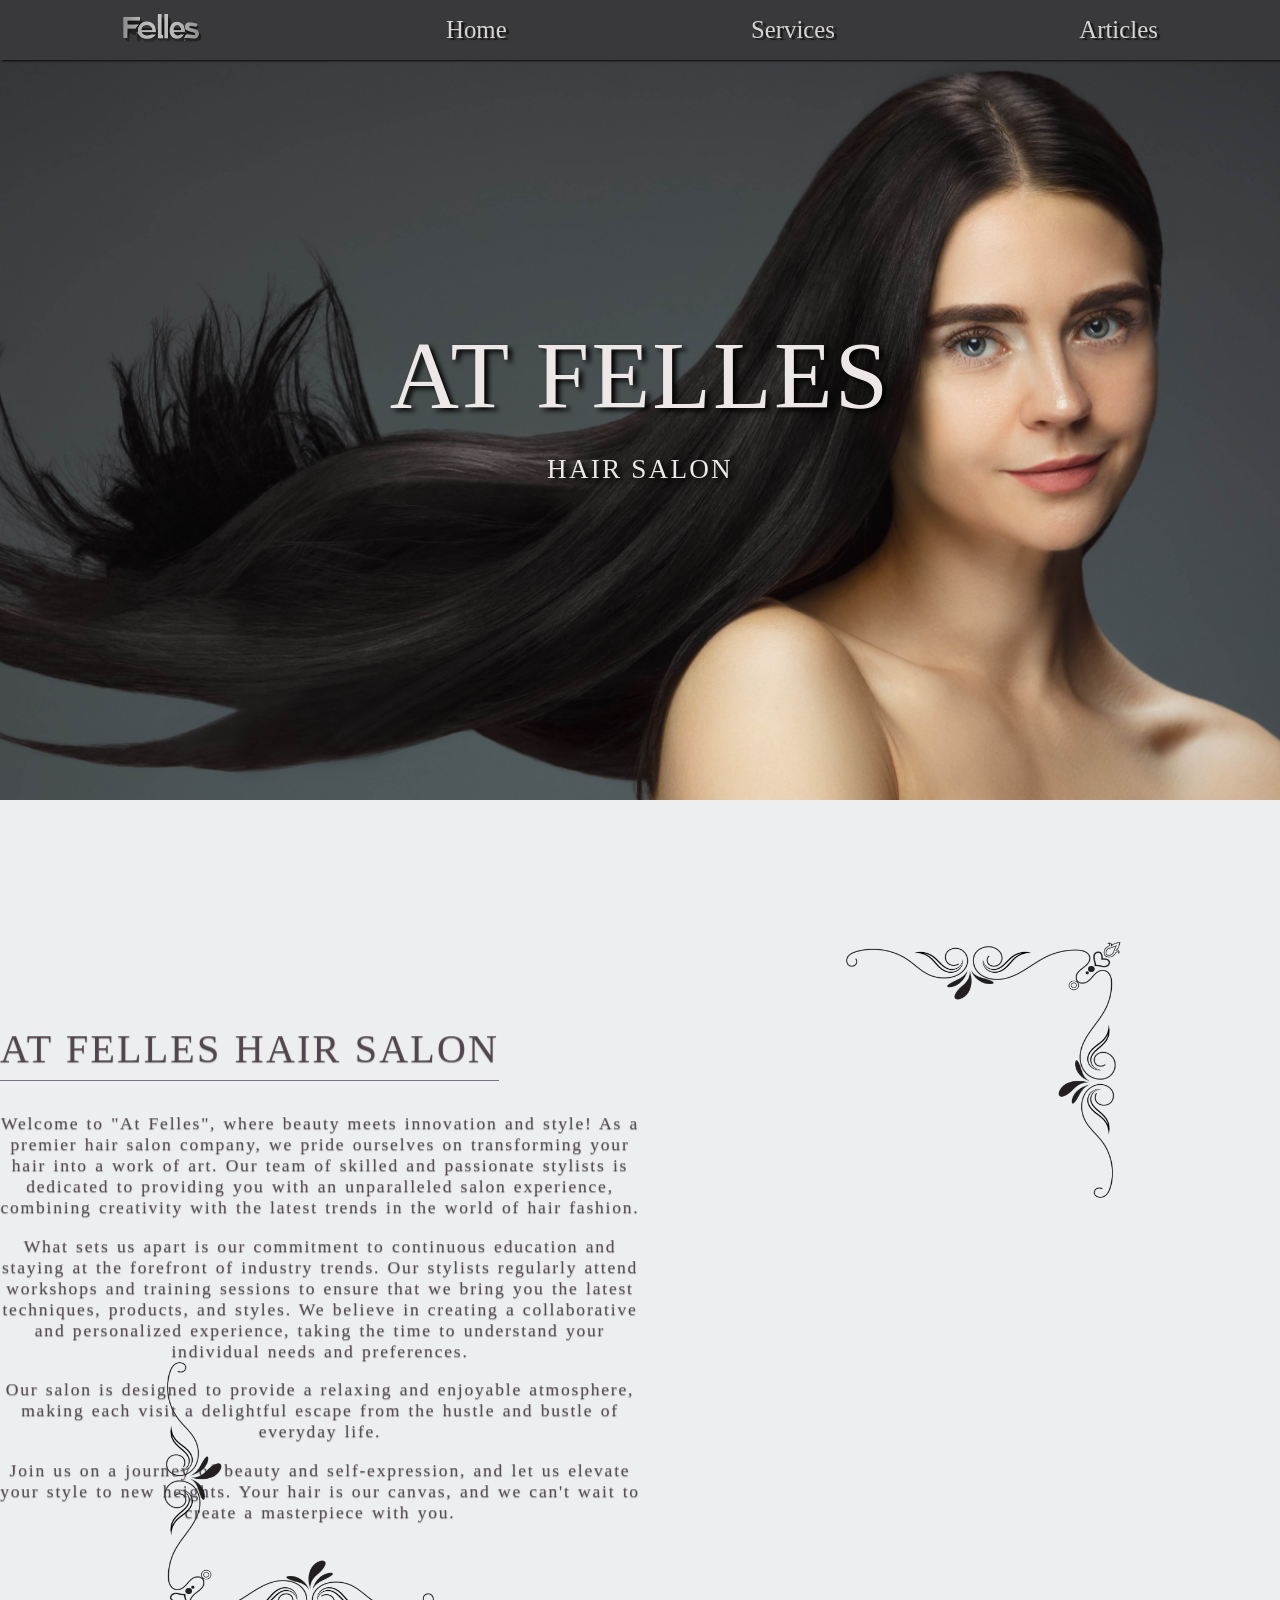
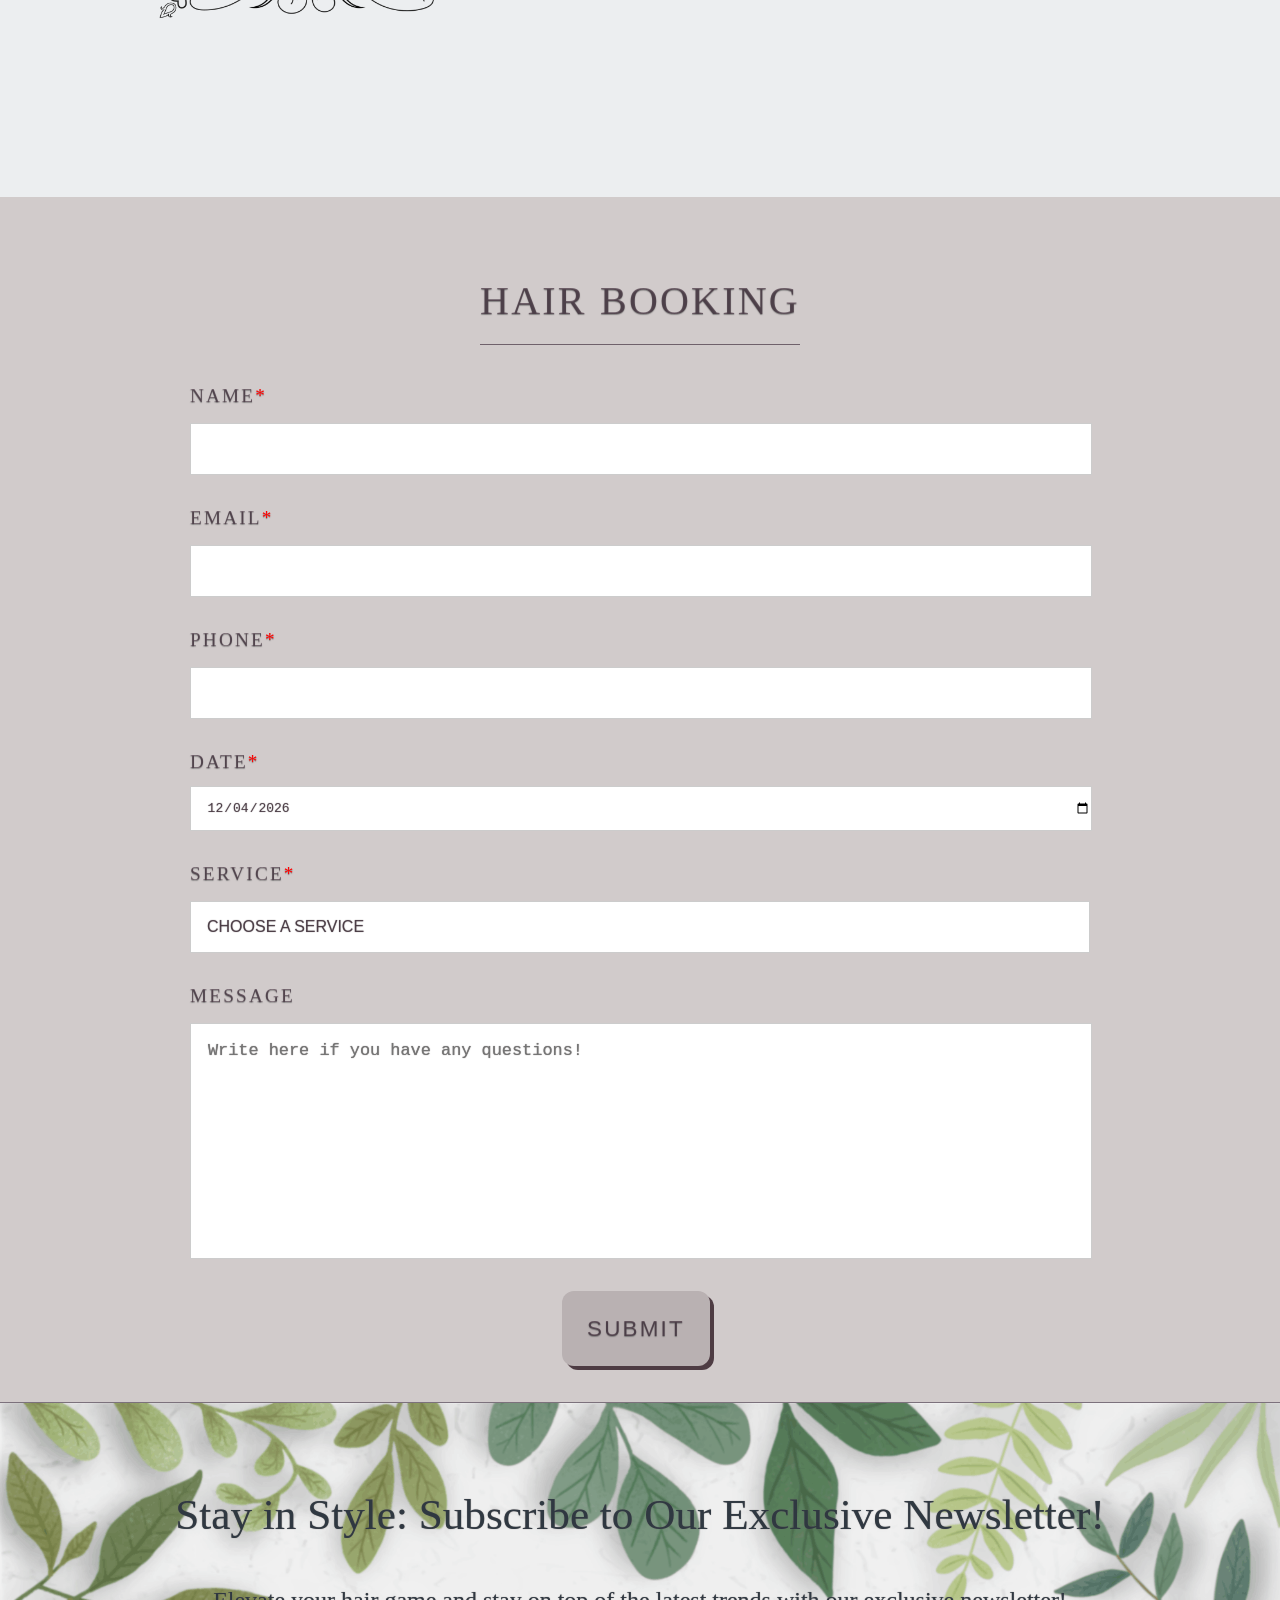
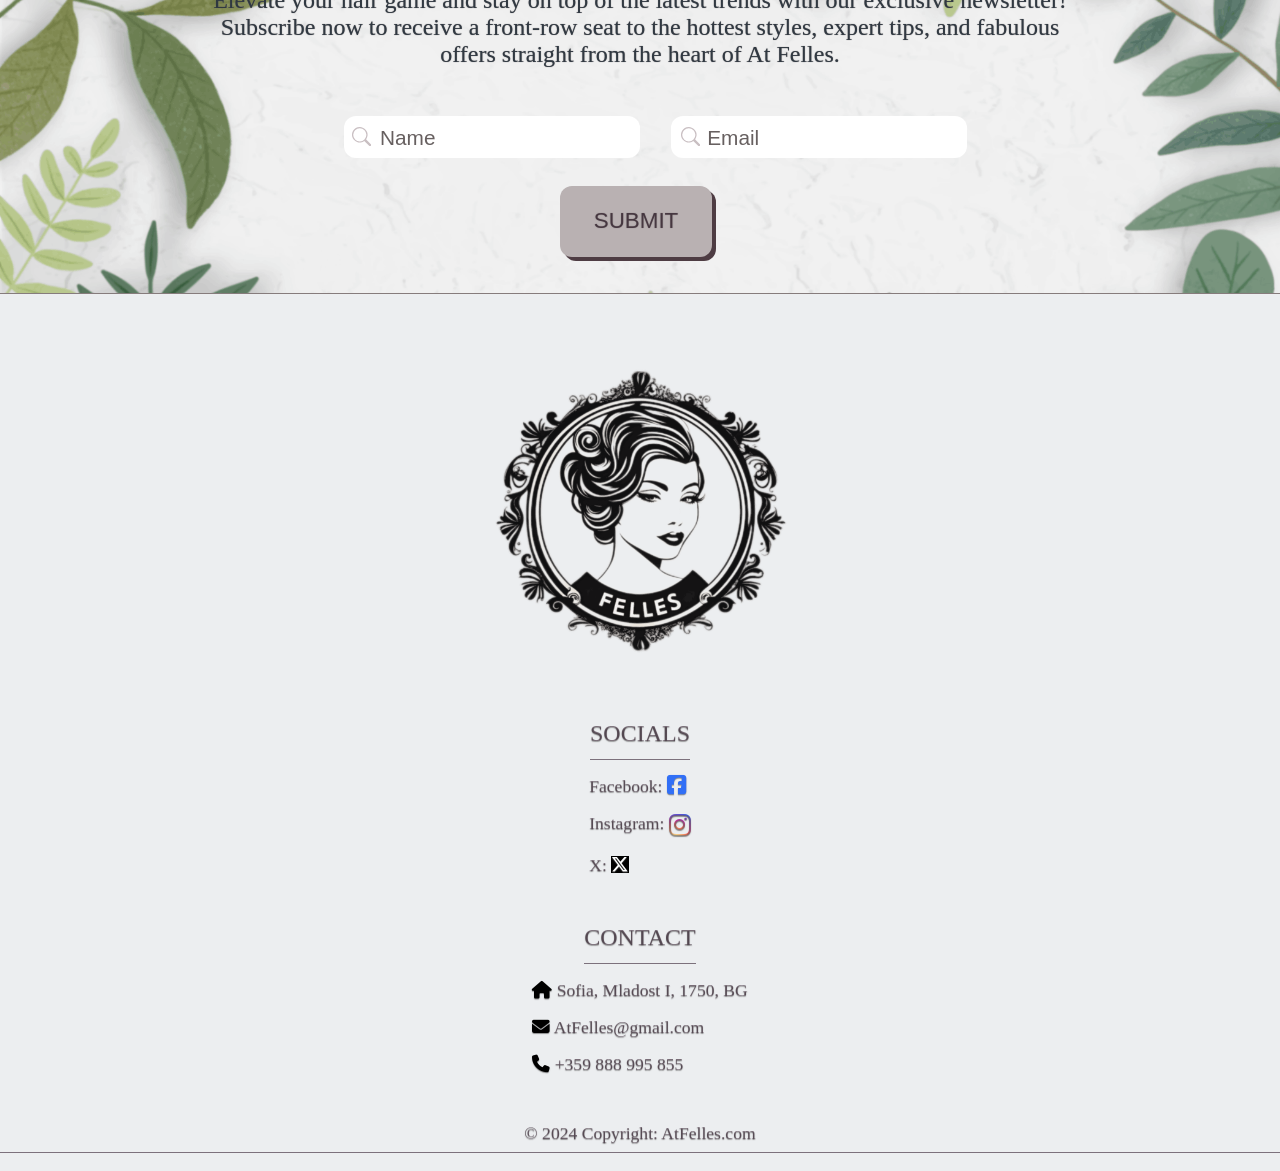
<file: index.html>
<!DOCTYPE html>
<html lang="en">
    <head>
        <meta charset="UTF-8">
        <meta name="viewport" content="width=device-width, initial-scale=1.0">
        <title>At Felles Hair Salon</title>
        <link rel="stylesheet" href="style.css">
        <link rel="stylesheet" href="https://cdnjs.cloudflare.com/ajax/libs/font-awesome/6.5.1/css/all.min.css" 
        integrity="sha512-DTOQO9RWCH3ppGqcWaEA1BIZOC6xxalwEsw9c2QQeAIftl+Vegovlnee1c9QX4TctnWMn13TZye+giMm8e2LwA==" 
        crossorigin="anonymous" referrerpolicy="no-referrer" />
    </head>

    <body>
        <header>
            <nav class="nav-display">
                <button class="list-toggle">
                </button>
                <ul class="nav-list">
                    <li class="nav-logo">
                        <img src="/pictures_document/text-logo-removebg.png" alt="">
                    </li>
                    <li>
                        <a href="index.html">Home</a>
                    </li>
                    <li class="nav-services">
                        <a href="services.html">Services</a>
                    </li>
                    <li>
                        <a href="articles.html">Articles</a>
                    </li>
                </ul>
                <span class="mobile-logo">
                    <img src="/pictures_document/text-logo-removebg.png" alt="">
                </span>
            </nav>
        </header>
        <main>
            <section class="opening">
                <div class="opening-image">
                    <img src="/pictures_document/opening-model.jpg" alt="home-picture">
                </div>
                <div class="opening-wrapper">
                    <h1>At Felles</h1>
                    <h2>Hair Salon</h2>
                </div>
            </section>
            <section class="about-us">
                <div class="about-us-wrapper">
                    <img id="about-us-1" src="/pictures_document/corner.png" alt="">
                    <img id="about-us-2" src="/pictures_document/rotated-corner.png" alt="">
                    <h1>At Felles Hair salon</h1>
                    <div class="paragraphs-container">
                        <p>
                            Welcome to "At Felles", where beauty meets innovation and style! 
                            As a premier hair salon company, 
                            we pride ourselves on transforming your hair into a work of art. 
                            Our team of skilled and passionate stylists is dedicated to providing you with 
                            an unparalleled salon experience, combining creativity with the latest trends in  
                            the world of hair fashion.
                        </p>
                        <p>
                            What sets us apart is our commitment to continuous education and staying 
                            at the forefront of industry trends. 
                            Our stylists regularly attend workshops and training sessions to ensure 
                            that we bring you the latest techniques, products, and styles. 
                            We believe in creating a collaborative and personalized experience, 
                            taking the time to understand your individual needs and preferences.
                        </p>
                        <p>
                            Our salon is designed to provide a relaxing and enjoyable atmosphere, 
                            making each visit a delightful escape from the hustle and bustle of everyday life.
                        </p>
                        <p>
                            Join us on a journey of beauty and self-expression, and let us elevate 
                            your style to new heights. 
                            Your hair is our canvas, and we can't wait to create a masterpiece with you. 
                        </p>
                    </div>
                </div>
            </section>
            <section class="hair-booking">
                <h1>Hair Booking</h1>
                <div class="booking-wrap">
                    <div class="name-Booking">
                        <label>Name</label>
                        <br>
                        <input type="text" class="booking-input">
                    </div>
                    <div class="email-Booking">
                        <label>Email</label>
                        <br>
                        <input type="text" class="booking-input">
                    </div>
                    <div class="phone-Booking">
                        <label>Phone</label>
                        <br>
                        <input type="text" class="booking-input">
                    </div>
                    <div class="date-Booking">
                        <label>Date</label>
                        <br>
                        <input type="date" class="datePicker">
                    </div>
                    <div class="service-Booking">
                        <label>Service</label>
                        <br>
                        <button class="open-booking-service">Choose a service</button>
                        <ul class="service-list">
                            <li>
                                <button>Color</button>
                            </li>
                            <li>
                                <button>Haircut</button>
                            </li>
                            <li>
                                <button>Extensions</button>
                            </li>
                        </ul>
                    </div>
                    <div class="booking-message">
                        <label class="booking-message-label">Message</label>
                        <br>
                        <textarea class="booking-textarea" placeholder="Write here if you have any questions!"></textarea>
                    </div>
                </div>
                <div class="booking-submit">
                    <a href="">Submit</a>
                </div>
            </section>
            <section class="newsletter">
                <h2>Stay in Style: Subscribe to Our Exclusive Newsletter!</h2>
                <p>
                    Elevate your hair game and stay on top of the latest trends with our exclusive newsletter! 
                    Subscribe now to receive a front-row seat to the hottest styles, expert tips, 
                    and fabulous offers straight from the heart of At Felles.
                </p>
                <div class="news-input">
                    <div class="custom_input">
                        <svg xmlns="http://www.w3.org/2000/svg" class="search_icon_1" viewBox="0 0 16 16"><path d="M11.742 10.344a6.5 6.5 0 1 0-1.397 1.398h-.001c.03.04.062.078.098.115l3.85 3.85a1 1 0 0 0 1.415-1.414l-3.85-3.85a1.007 1.007 0 0 0-.115-.1zM12 6.5a5.5 5.5 0 1 1-11 0 5.5 5.5 0 0 1 11 0z"></path></svg>
                        <input class="input" type="text" placeholder="Name">
                        <svg xmlns="http://www.w3.org/2000/svg" class="search_icon_2" viewBox="0 0 16 16"><path d="M11.742 10.344a6.5 6.5 0 1 0-1.397 1.398h-.001c.03.04.062.078.098.115l3.85 3.85a1 1 0 0 0 1.415-1.414l-3.85-3.85a1.007 1.007 0 0 0-.115-.1zM12 6.5a5.5 5.5 0 1 1-11 0 5.5 5.5 0 0 1 11 0z"></path></svg>
                        <input class="input" type="text" placeholder="Email">
                    </div>
                    <div class="submit-newspaper">
                        <a href="">Submit</a>
                    </div>
                </div>
            </section>
        </main>
        <footer>
            <section class="footer-section">
                <div class="logo">
                    <img src="pictures_document/logo-without-background.png" alt="">
                </div>
                <div class="socials">
                    <h3>Socials</h3>
                    <ul>
                        <li>
                            Facebook: 
                            <a href="">
                                <i class="fa-brands fa-square-facebook fa-lg facebook"></i>
                            </a>
                        </li>
                        <li class="instagram-anchor">
                            Instagram:
                            <a href="">
                                <div>
                                    <i class="fab fa-instagram instagram"></i>
                                </div>
                            </a>
                        </li>
                        <li class="X-anchor">
                            X:
                            <a href="">
                                <i class="fa-brands fa-x-twitter twitter"></i>
                            </a>
                        </li>
                    </ul>
                </div>
                <div class="contact">
                    <h3>Contact</h3>
                    <ul>
                        <li>
                            <i class="fa-solid fa-house house"></i>
                            Sofia, Mladost I, 1750, BG
                        </li>
                        <li>
                            <i class="fa-solid fa-envelope envelope"></i>
                            AtFelles@gmail.com
                        </li>
                        <li>
                            <i class="fa-solid fa-phone phone"></i>
                            +359 888 995 855
                        </li>
                    </ul>
                </div>
            </section>
            <p class="copyright">&copy; 2024 Copyright: AtFelles.com</p>
        </footer>


        <script src="/script/Scroll_Nav-bar.js"></script>
        <script src="/script/Date_Format.js"></script>
        <script src="/script/Clear_Placeholder.js"></script>
        <script src="/script/Nav_Elements.js"></script>
        <script src="/script/Toggle_Booking_Service.js"></script>

    </body>
</html>
</file>
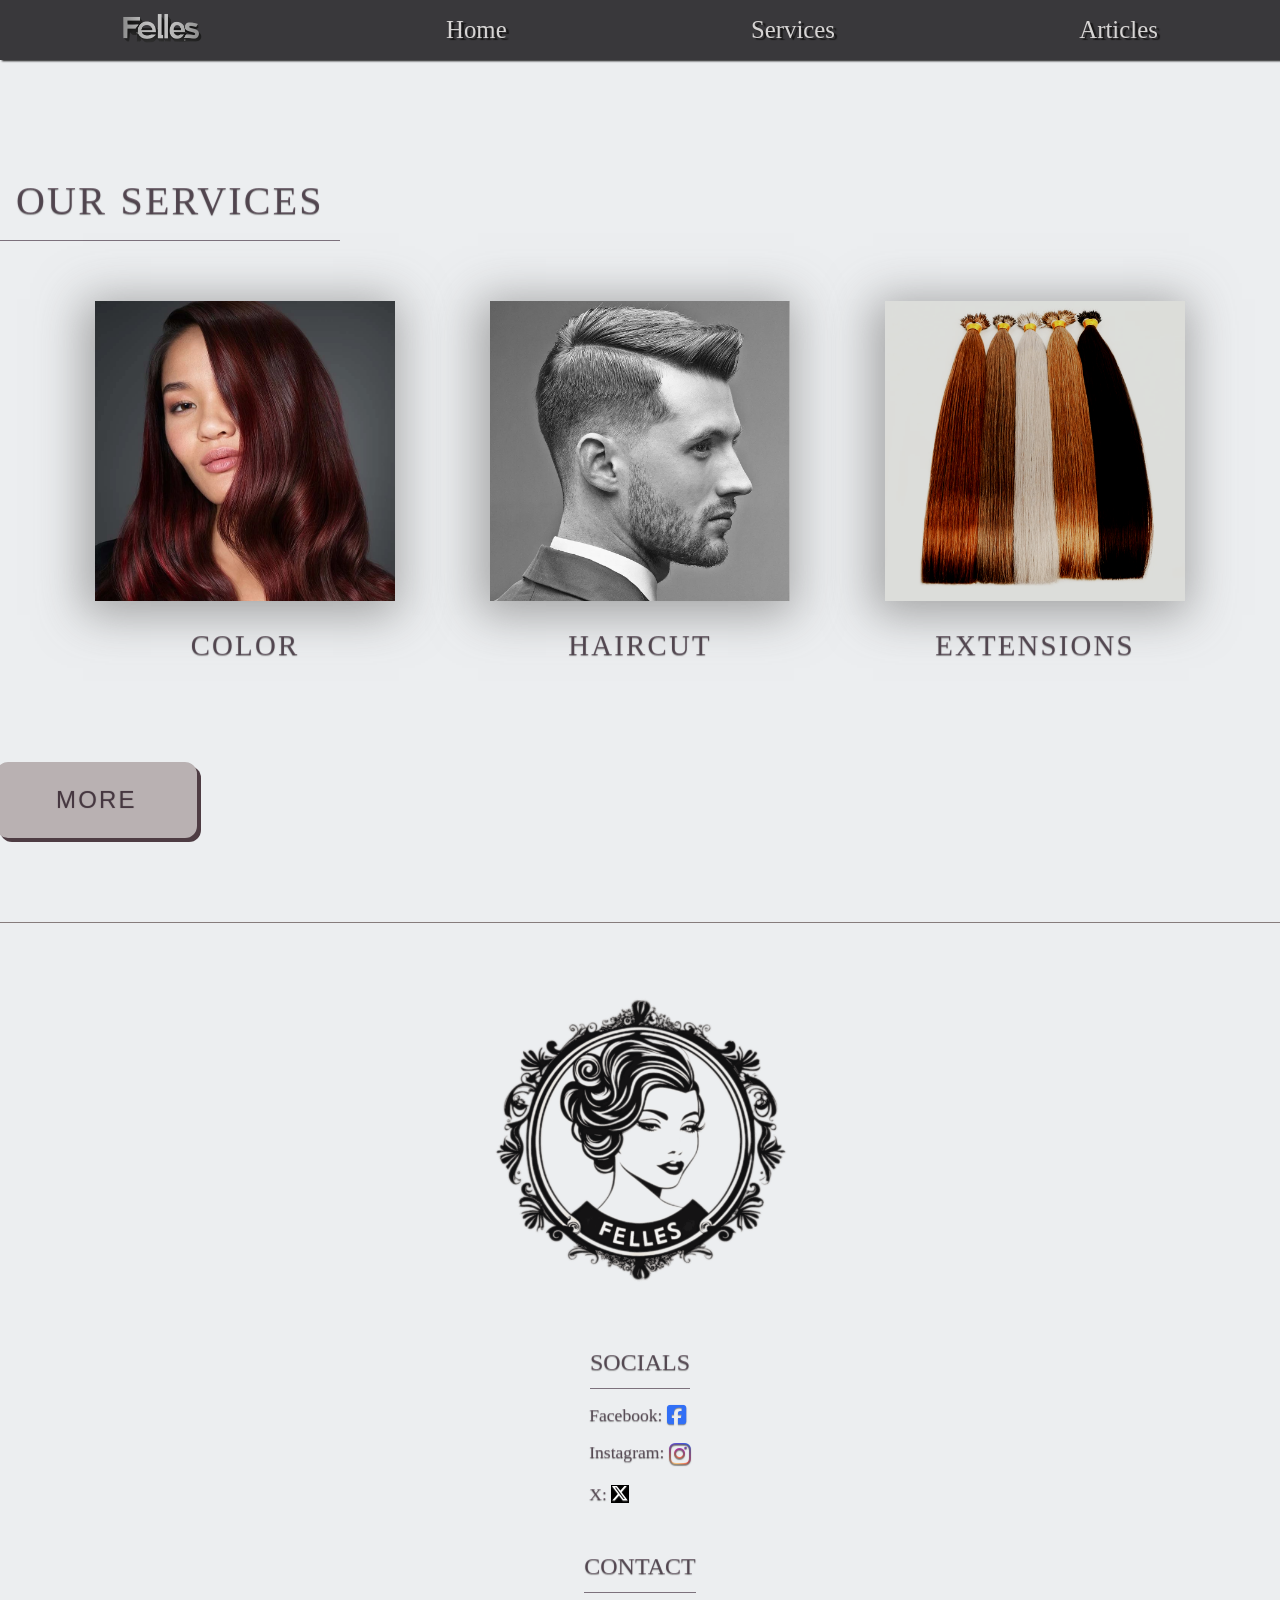
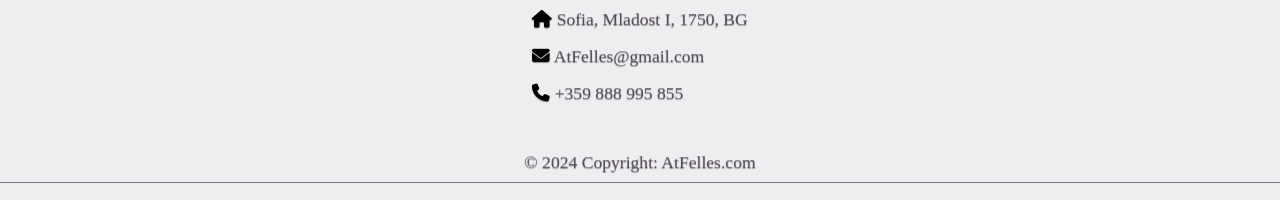
<file: services.html>
<!DOCTYPE html>
<html lang="en">
    <head>
        <meta charset="UTF-8">
        <meta name="viewport" content="width=device-width, initial-scale=1.0">
        <title>At Felles Hair Salon</title>
        <link rel="stylesheet" href="style.css">
        <link rel="stylesheet" href="https://cdnjs.cloudflare.com/ajax/libs/font-awesome/6.5.1/css/all.min.css" integrity="sha512-DTOQO9RWCH3ppGqcWaEA1BIZOC6xxalwEsw9c2QQeAIftl+Vegovlnee1c9QX4TctnWMn13TZye+giMm8e2LwA==" crossorigin="anonymous" referrerpolicy="no-referrer" />
    </head>
    <body>
        <header>
            <nav class="nav-display">
                <button class="list-toggle">
                </button>
                <ul class="nav-list">
                    <li class="nav-logo">
                        <img src="/pictures_document/text-logo-removebg.png" alt="">
                    </li>
                    <li>
                        <a href="index.html">Home</a>
                    </li>
                    <li class="nav-services">
                        <a href="services.html">Services</a>
                    </li>
                    <li>
                        <a href="articles.html">Articles</a>
                    </li>
                </ul>
                <span class="mobile-logo">
                    <img src="/pictures_document/text-logo-removebg.png" alt="">
                </span>
            </nav>
        </header>
        <main>
            <section class="services">
                <h1>Our services</h1>
                <div class="service-container">
                    <div>
                        <img src="pictures_document/color.png" alt="hair-color">
                        <h2>Color</h2>
                    </div>
                    <div>
                        <img src="pictures_document/haircut.png" alt="haircut">
                        <h2>Haircut</h2>
                    </div>
                    <div>
                        <img src="pictures_document/extensions.png" alt="extensions">
                        <h2>Extensions</h2>
                    </div>
                </div>
                <div class="service-button">
                    <a href="">More</a>
                </div>
            </section>
        </main>
        <footer>
            <section class="footer-section">
                <div class="logo">
                    <img src="pictures_document/logo-without-background.png" alt="">
                </div>
                <div class="socials">
                    <h3>Socials</h3>
                    <ul>
                        <li>
                            Facebook: 
                            <a href="">
                                <i class="fa-brands fa-square-facebook fa-lg facebook"></i>
                            </a>
                        </li>
                        <li class="instagram-anchor">
                            Instagram:
                            <a href="">
                                <div>
                                    <i class="fab fa-instagram instagram"></i>
                                </div>
                            </a>
                        </li>
                        <li class="X-anchor">
                            X:
                            <a href="">
                                <i class="fa-brands fa-x-twitter twitter"></i>
                            </a>
                        </li>
                    </ul>
                </div>
                <div class="contact">
                    <h3>Contact</h3>
                    <ul>
                        <li>
                            <i class="fa-solid fa-house house"></i>
                            Sofia, Mladost I, 1750, BG
                        </li>
                        <li>
                            <i class="fa-solid fa-envelope envelope"></i>
                            AtFelles@gmail.com
                        </li>
                        <li>
                            <i class="fa-solid fa-phone phone"></i>
                            +359 888 995 855
                        </li>
                    </ul>
                </div>
            </section>
            <p class="copyright">&copy; 2024 Copyright: AtFelles.com</p>
        </footer>

        <script src="/script/Scroll_Nav-bar.js"></script>
        <script src="/script/Nav_Elements.js"></script>

    </body>
</html>
</file>
<file: style.css>
@import "/stylesheet/header.css";
@import "/stylesheet/open_section.css";
@import "/stylesheet/services_section.css";
@import "/stylesheet/about_us_section.css";
@import "/stylesheet/recent_posted_section.css";
@import "/stylesheet/booking_section.css";
@import "/stylesheet/footer.css";
@import "/stylesheet/newsletter_section.css";

@font-face {
    font-family: 'BookmanOldStyle';
    src: url('/stylesheet/Bookman_Old_Style_Font/Bookman\ Old\ Style\ Regular.ttf') format('ttf');
    font-weight: normal;
    font-style: normal;
}

body {
    min-width: 200px;
    font-family: 'BookmanOldStyle', serif;
    background-color: rgb(236, 238, 240);
    cursor: default;
    overflow-x: hidden;
    margin: 0;
    padding: 0;
}

main {
    display: flex;
    flex-direction: column;
    gap: 8em;
}

a {
    text-decoration: none;
}

ul {
    list-style: none;
}

textarea:focus, input:focus, select:focus {
    outline: none;
}

@media (max-width: 980px) {
    main {
        gap: 4em;
    }
}
</file>
